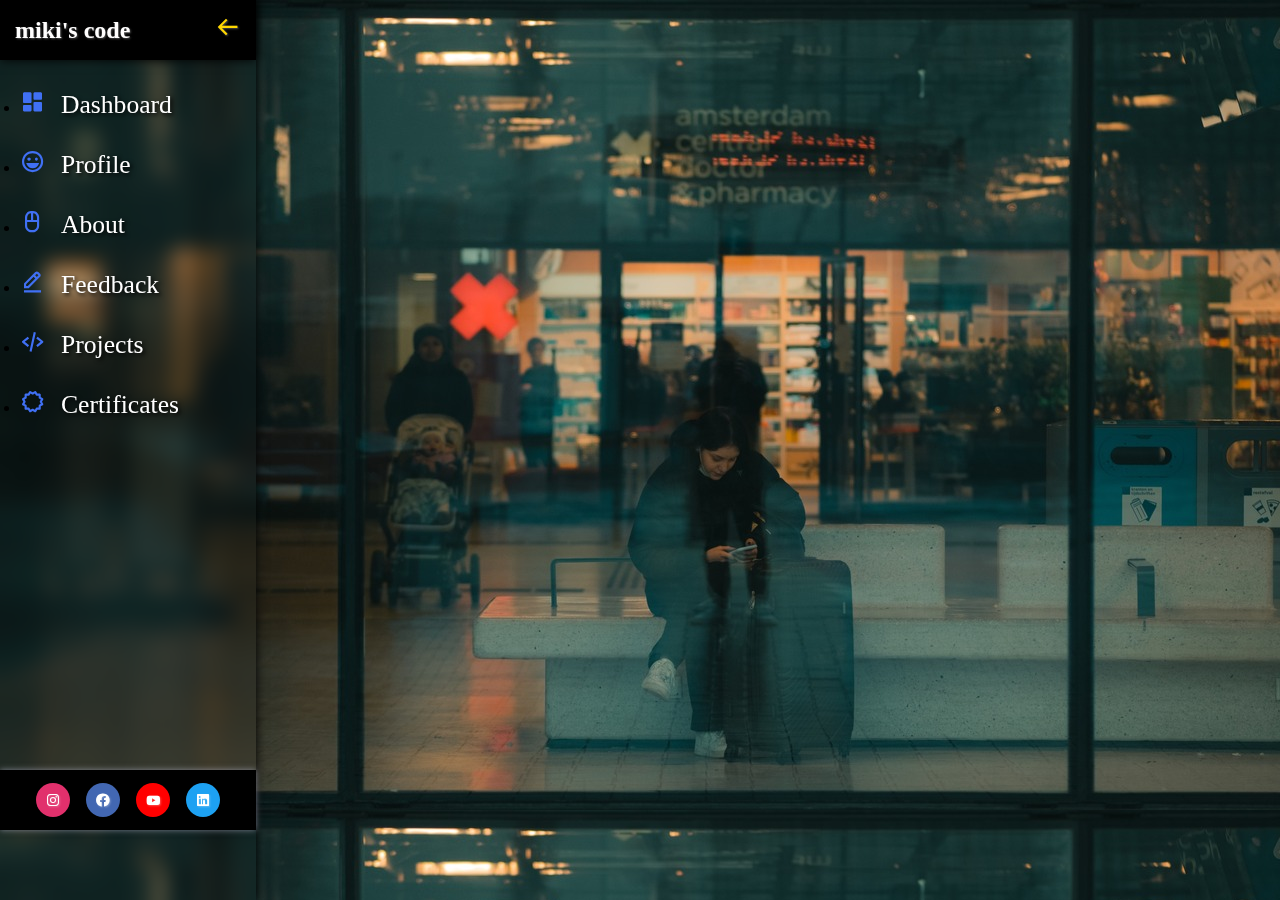
<file: index.html>
<!DOCTYPE html>
<html lang="en">

<head>
       <meta charset="UTF-8">
       <meta name="viewport" content="width=device-width, initial-scale=1.0">
       <title>sidw bar</title>
       <link rel="stylesheet" href="styles.css">
       <link href='https://unpkg.com/boxicons@2.1.4/css/boxicons.min.css' rel='stylesheet'>
</head>

<body>
       <div class="side-bar">
              <div class="main">
                     <div class="brand">
                            <h2>miki's code</h2>
                            <a href="homepage.html"> <i class='bx bx-arrow-back'></i></a>
                     </div>
                     <!-- -----------------icons------------- -->
                     <div class="icons">
<ul>
 <li><a href="#"><i class='bx bxs-dashboard'></i><span class="text">Dashboard</span></a></li>
<li><a href="#"><i class='bx bx-happy-alt'></i><span class="text">Profile</span></a></li>
<li><a href="#"><i class='bx bx-mouse-alt' ></i><span class="text">About</span></a></li>
<li><a href="#"><i class='bx bx-edit-alt' ></i><span class="text">Feedback</span></a></li>
<li><a href="#"><i class='bx bx-code-alt'></i><span class="text">Projects</span></a></li>
<li><a href="#"><i class='bx bx-certification'></i><span class="text">Certificates</span></a></li>


</ul>
                     </div>

                     <!-- -------------------social-media--------------- -->
                     <div class="media">
                            <a href="https://instagram.com/mikis_code?igshid=MzNlNGNkZWQ4Mg==" style="background-color:  #e1306c;" class="link"> <i class='bx bxl-instagram'></i></a>
                            <a href="#"  style="background-color: #4267b2;" class="link"><i class='bx bxl-facebook-circle'></i></a>
                            <a href="#"  style="background-color: #ff0000;"class="link"><i class='bx bxl-youtube'></i></a>
                            <a href="#"  style="background-color: #1da1f2;"class="link"><i class='bx bxl-linkedin-square'></i></a>
                     </div>
              </div>
       </div>
</body>

</html>
</file>
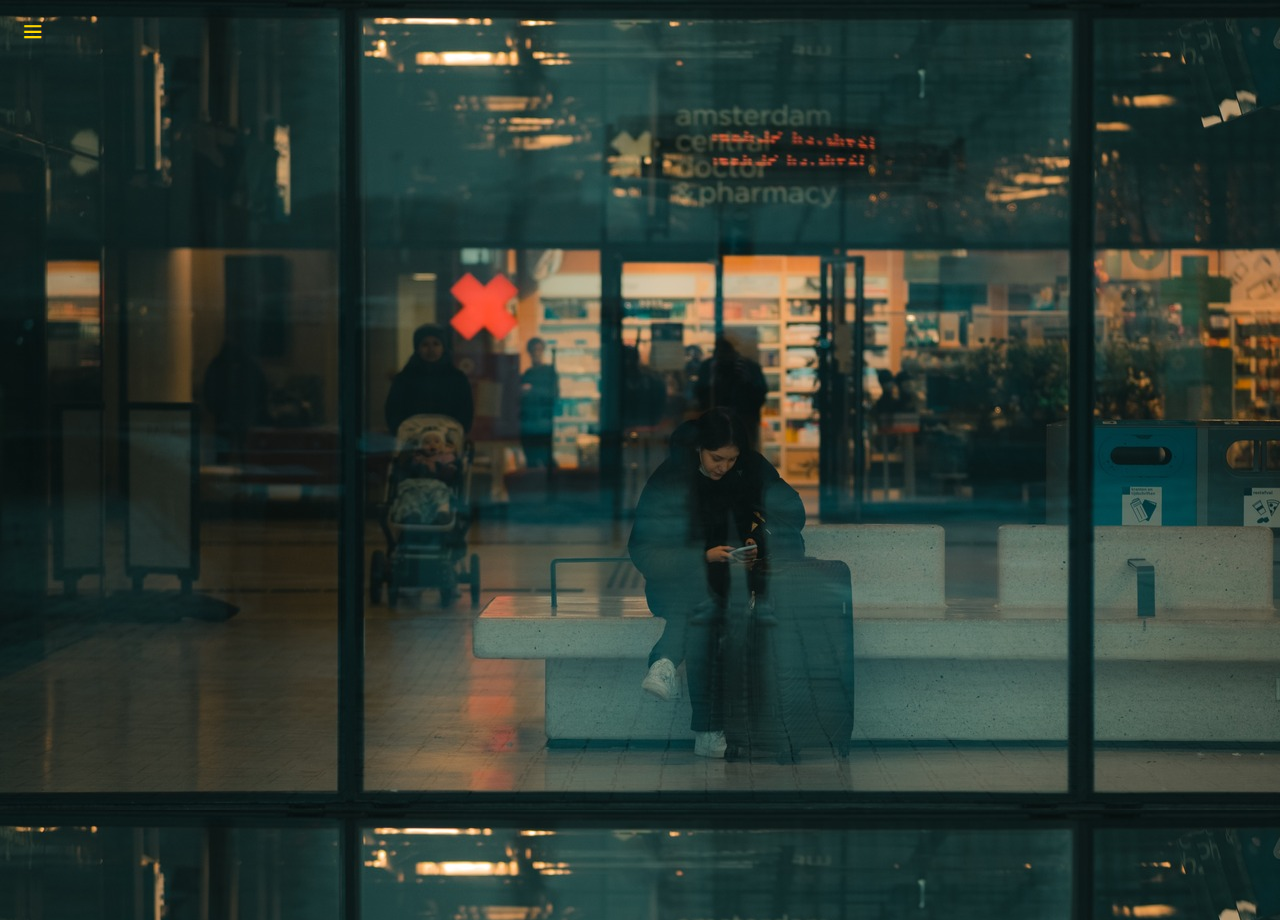
<file: homepage.html>
<!DOCTYPE html>
<html lang="en">
<head>
    <meta charset="UTF-8">
    <meta name="viewport" content="width=device-width, initial-scale=1.0">
    <title>home page </title>
    <link rel="stylesheet" href="styles.css">
    <link href='https://unpkg.com/boxicons@2.1.4/css/boxicons.min.css' rel='stylesheet'>
</head>
<body> <div class="h-icon">
<a href="index.html"><i class='bx bx-menu'></i></a>
</div>
</body>
</html>
</file>
<file: styles.css>
*{
    margin:0;
    padding:0;
    box-sizing: border-box;
}


.h-icon{
    margin-top: 20px;
    margin-left: 20px;
}
.h-icon a{
    font-size: 2vw;
    color: gold;
}


body{  
    background-image: url("background.jpg");
    width: 100%;
    height:100vh;
}


.main{
    height:100vh;
    width:20%;
    backdrop-filter: blur(10px);
    box-shadow:0 0 6px rgba(225,225,255,0.5);
    transition: box-shadow 0.3s;
}
.main:hover{
    box-shadow: 0 0 10px black;
}

.brand{
    width:100%;
    height: 60px;
    display:flex;
    color:rgb(255, 254, 254);
    align-items: center;
    justify-content: space-between;
    padding: 15px;
    backdrop-filter: blur(10px);
    box-shadow:0 0 6px rgba(225,225,255,0.5);
    background-color: black;
    text-shadow: 1px 1px 2px rgba(255, 255, 255,0.3);
    transition: box-shadow 0.3s;

}

.brand a{
    font-size:2vw;
    color: gold;
}

.brand:hover{
   
    box-shadow: 0 0 10px black;
}


.icons {
    margin-top: 20px;
padding-left: 20px;
width: 100%;
}
.icons li {
    margin-top:30px;
}
.icons a{
    text-decoration: none;
margin-top: 20px;
font-size:2vw;
color:#4070f4;
}

.text{
    margin-left:15px ;
    color:white;
    text-shadow: 2px 2px 4px rgb(0, 0, 0);
    transition: text-shadow 0.3s;
    
}
.text:hover{
    text-shadow: 2px 2px 4px rgba(255, 252, 252,o.4);
    color: gray;
}

.media{


    margin-top: 350px;
    width:100%;
    height: 60px;
    display:flex;
    color:rgb(255, 254, 254);
    align-items: center;
    justify-content:center;
    padding: 15px;
    backdrop-filter: blur(10px);
    box-shadow:0 0 6px rgba(225,225,255,0.5);
    background-color: black;
    text-shadow: 1px 1px 2px rgba(255, 255, 255,0.3);
    transition: box-shadow 0.3s;

}

.media:hover{
   
    box-shadow: 0 0 10px black;
}

.link{
    display: flex;
    align-items: center;
    justify-content: center;
    border-radius:50%;
    color:white;
    height: 34px;
    width:34px;
    margin: 8px;
    background-color: #4070f4;
    text-decoration: none;
    /* text-shadow: 1px 1px 2px rgba(255, 255, 255,0.3); */
    transition: box-shadow 0.3s;
}
.link:hover{
    box-shadow: 0 0 10px gold;
    height: 40px;
    width:40px;
}
</file>
